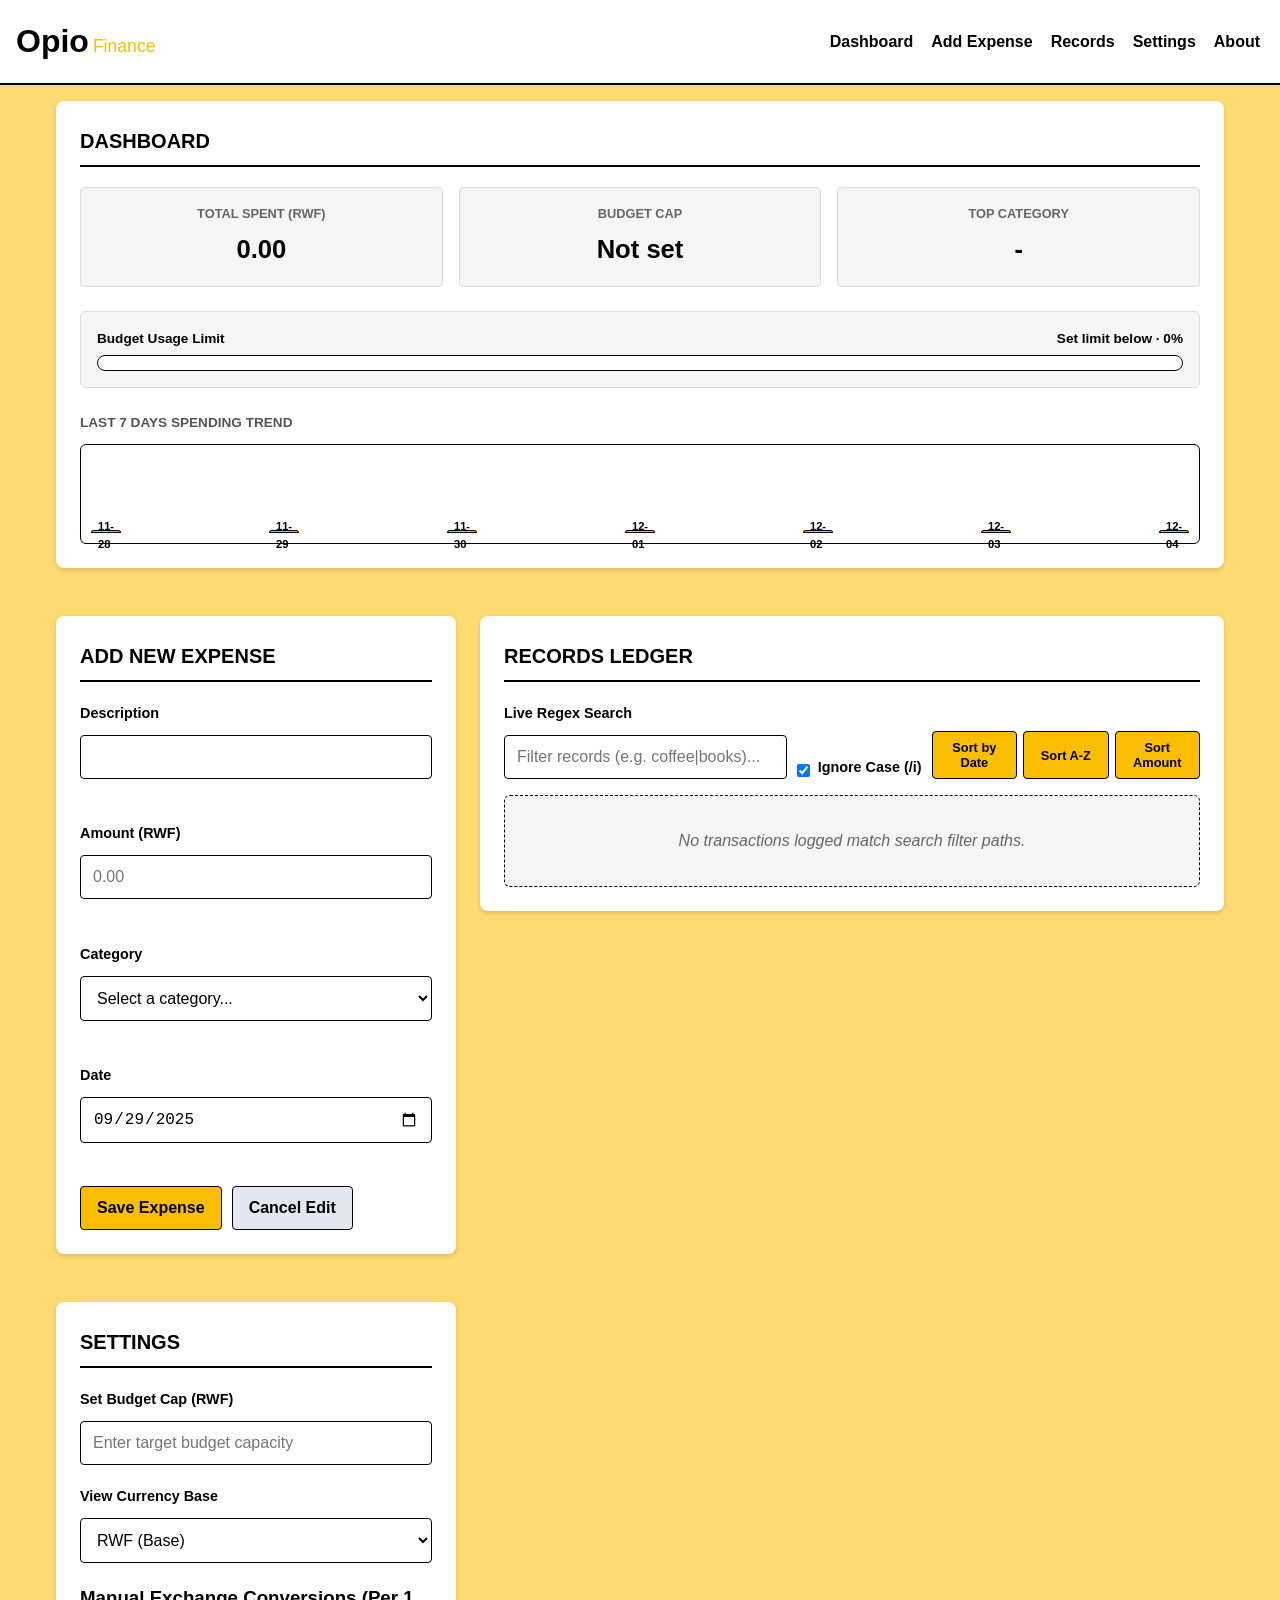
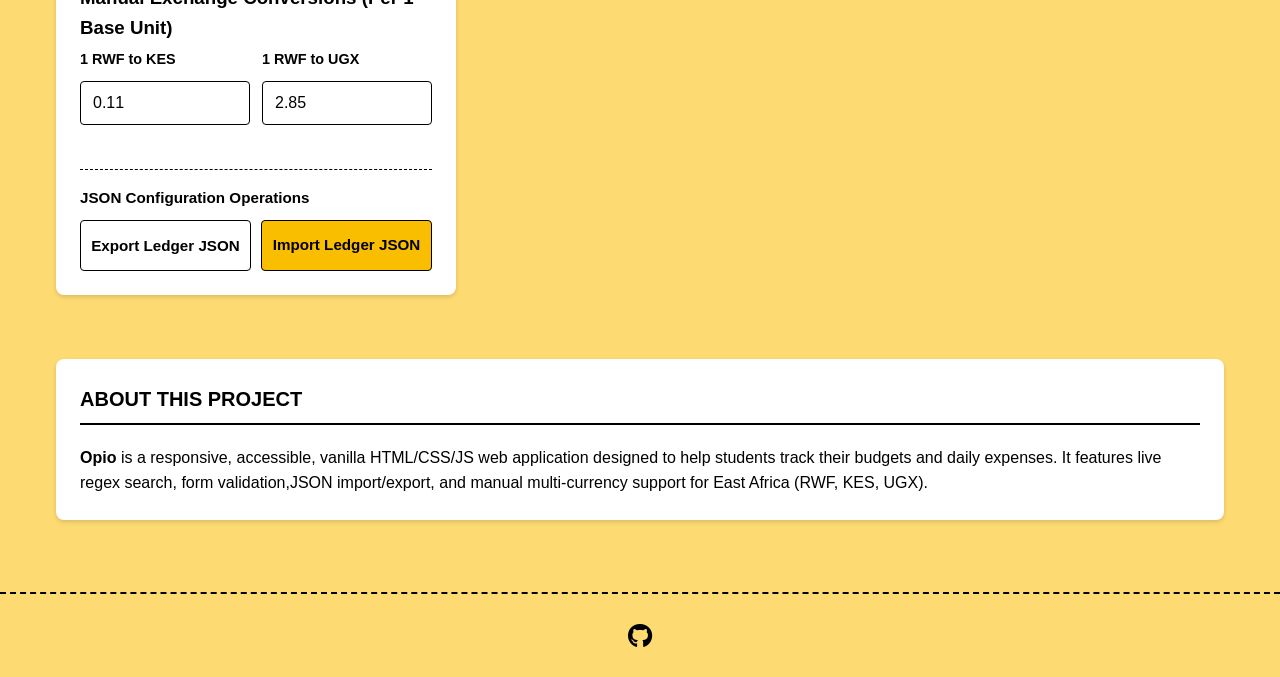
<file: index.html>
<!doctype html>
<html lang="en">
  <head>
    <meta charset="UTF-8" />
    <meta name="viewport" content="width=device-width, initial-scale=1.0" />
    <title>Opio Student Tracker</title>
    <link
      rel="stylesheet"
      href="https://cdnjs.cloudflare.com/ajax/libs/font-awesome/6.4.0/css/all.min.css"
    />
    <link rel="stylesheet" href="styles/styles.css" />
  </head>
  <body>
    <a href="#main-content" class="skip-link">Skip to main content</a>

    <div
      id="aria-assertive-announcer"
      class="sr-only"
      aria-live="assertive"
      role="alert"
    ></div>
    <div
      id="aria-polite-announcer"
      class="sr-only"
      aria-live="polite"
      role="status"
    ></div>

    <header>
      <h1>Opio<span>Finance</span></h1>
      <nav aria-label="Main Navigation">
        <ul class="nav-links">
          <li><a href="#dashboard">Dashboard</a></li>
          <li><a href="#add-expense">Add Expense</a></li>
          <li><a href="#records">Records</a></li>
          <li><a href="#settings">Settings</a></li>
          <li><a href="#about">About</a></li>
        </ul>
      </nav>
    </header>

    <main id="main-content">
      <!--Dashboard-->
      <section id="dashboard" aria-labelledby="dash-title">
        <h2 id="dash-title">Dashboard</h2>

        <div class="stats-grid">
          <div class="stat-card">
            <h3>
              Total Spent (<span class="active-currency-label">RWF</span>)
            </h3>
            <div id="stat-total-spent" class="stat-value">0.00</div>
          </div>
          <div class="stat-card">
            <h3>Budget Cap</h3>
            <div id="stat-budget-cap" class="stat-value">Not set</div>
          </div>
          <div class="stat-card">
            <h3>Top Category</h3>
            <div id="stat-top-category" class="stat-value">-</div>
          </div>
        </div>

        <div class="cap-progress-container">
          <div class="cap-header-row">
            <span>Budget Usage Limit</span>
            <span id="budget-live-status" role="status" aria-live="polite"
              >Set limit below · 0%</span
            >
          </div>
          <div class="progress-bar-rail">
            <div
              id="budget-progress-fill"
              class="progress-bar-fill"
              style="width: 0%"
            ></div>
          </div>
        </div>

        <div class="chart-outer-container" style="margin-top: 1.5rem">
          <h3>Last 7 days Spending Trend</h3>
          <div id="chart-pillar-row" class="trend-chart-canvas"></div>
        </div>
      </section>

      <aside class="sidebar-controls" aria-label="Expense Controls">
        <section id="add-expense" aria-labelledby="add-expense-heading">
          <h2 id="add-expense-heading">Add New Expense</h2>

          <form id="expense-form" novalidate>
            <div class="form-group">
              <label for="expense-desc">Description</label>
              <span id="desc-hint" class="sr-only"
                >Forbid leading/trailing spaces and dupicate words.</span
              >
              <input
                type="text"
                id="expense-desc"
                name="description"
                required
                aria-describedby="desc-hint expense-desc-error"
                autocomplete="off"
              />
              <div
                id="expense-desc-error"
                class="field-error-msg"
                role="alert"
                aria-live="assertive"
              ></div>
            </div>

            <div class="form-group">
              <label for="expense-amount">Amount (RWF)</label>
              <input
                type="number"
                id="expense-amount"
                name="amount"
                step="0.01"
                min="0.01"
                required
                aria-describedby="expense-amount-error"
                placeholder="0.00"
              />
              <div
                id="expense-amount-error"
                class="field-error-msg"
                role="alert"
                aria-live="assertive"
              ></div>
            </div>


            <div class="form-group">
              <label for="expense-category">Category</label>
              <select
                id="expense-category"
                name="category"
                required
                aria-describedby="expense-category-error"
                >
                <option value="" disabled selected>
                  Select a category...
                </option>
                <option value="Food">Food</option>
                <option value="Transport">Transport</option>
                <option value="Entertainment">Entertainment</option>
                <option value="Fees">Fees</option>
                <option value="Other">Other</option>
              </select>
              <div
                id="expense-category-error"
                class="field-error-msg"
                role="alert"
                aria-live="assertive"
              ></div>
            </div>

            <div class="form-group">
              <label for="expense-date">Date</label>
              <input
                type="date"
                id="expense-date"
                name="date"
                required
                aria-describedby="expense-date-error"
                value="2025-09-29"
              />
              <div
                id="expense-date-error"
                class="field-error-msg"
                role="alert"
                aria-live="assertive"
              ></div>
            </div>

            <div class="form-actions-row">
              <button type="submit" id="btn-save">Save Expense</button>
              <button type="button" id="btn-cancel" class="btn-secondary">
                Cancel Edit
              </button>
            </div>
          </form>
        </section>

        <section id="settings" aria-labelledby="settings-title">
          <h2 id="settings-title">Settings</h2>

          <div class="form-group">
            <label for="txt-budget-cap"
              >Set Budget Cap (<span class="active-currency-label">RWF</span
              >)</label
            >
            <input
              type="number"
              id="txt-budget-cap"
              placeholder="Enter target budget capacity"
            />
          </div>

          <div class="form-group">
            <label for="select-currency">View Currency Base</label>
            <select id="select-currency">
              <option value="RWF">RWF (Base)</option>
              <option value="KES">KES</option>
              <option value="UGX">UGX</option>
            </select>
          </div>

          <div class="currency-rates-matrix" style="margin-top: 1rem">
            <h3>Manual Exchange Conversions (Per 1 Base Unit)</h3>
            <div class="rates-grid-inputs">
              <div class="form-group">
                <label for="rate-rwf-kes">1 RWF to KES</label>
                <input
                  type="number"
                  id="rate-rwf-kes"
                  step="0.00001"
                  value="0.11"
                />
              </div>
              <div class="form-group">
                <label for="rate-rwf-ugx">1 RWF to UGX</label>
                <input
                  type="number"
                  id="rate-rwf-ugx"
                  step="0.00001"
                  value="2.85"
                />
              </div>
            </div>
          </div>

          <div class="backup-io-deck">
            <h3>JSON Configuration Operations</h3>
            <div class="io-button-group">
              <button type="button" id="btn-export-json" class="btn-accent">
                Export Ledger JSON
              </button>
              <label
                id="lbl-import-json"
                class="btn-custom-upload"
                for="file-import-json"
                tabindex="0"
                role="button"
                >Import Ledger JSON</label
              >
              <input
                type="file"
                id="file-import-json"
                accept=".json"
                class="sr-only"
              />
            </div>
            <span class="field-error-msg" id="io-status-msg" aria-live="polite">
            </span>
          </div>
        </section>
      </aside>

      <section id="records" aria-labelledby="records-title">
        <h2 id="records-title">Records Ledger</h2>

        <div class="controls">
          <div class="search-group">
            <label for="txt-search">Live Regex Search</label>
            <input
              type="text"
              id="txt-search"
              placeholder="Filter records (e.g. coffee|books)..."
            />
          </div>

          <div
            class="form-group"
            style="
              flex-direction: row;
              align-items: center;
              gap: 8px;
              margin-bottom: 0;
            "
          >
            <input type="checkbox" id="chk-case-insensitive" checked />
            <label for="chk-case-insensitive" style="margin-bottom: 0"
              >Ignore Case (/i)</label
            >
          </div>

          <div class="sort-actions">
            <button type="button" id="sort-date">Sort by Date</button>
            <button type="button" id="sort-desc">Sort A-Z</button>
            <button type="button" id="sort-amount">Sort Amount</button>
          </div>
        </div>

        <div class="records-data-grid" id="ledger-rows-target">
          <div class="empty-state-card">
            No transactions logged yet. Add your daily expenses to populate the
            tracker ledger.
          </div>
        </div>
      </section>

      <section id="about" aria-labelledby="about-title">
        <h2 id="about-title">About This Project</h2>
        <p class="about-description">
          <strong>Opio</strong> is a responsive, accessible, vanilla HTML/CSS/JS
          web application designed to help students track their budgets and
          daily expenses. It features live regex search, form validation,JSON
          import/export, and manual multi-currency support for East Africa (RWF,
          KES, UGX).
        </p>
      </section>
    </main>

    <footer>
      <div class="footer-socials">
        <a
          href="https://github.com/macharia782/opio_finance_tracker_summative"
          target="_blank"
          rel="noopener noreferrer"
          aria-label="GitHub Repository"
        >
          <i class="fa-brands fa-github fa-lg"></i>
        </a>
      </div>
    </footer>
    <script type="module" src="scripts/ui.js"></script>
  </body>
</html>
</file>
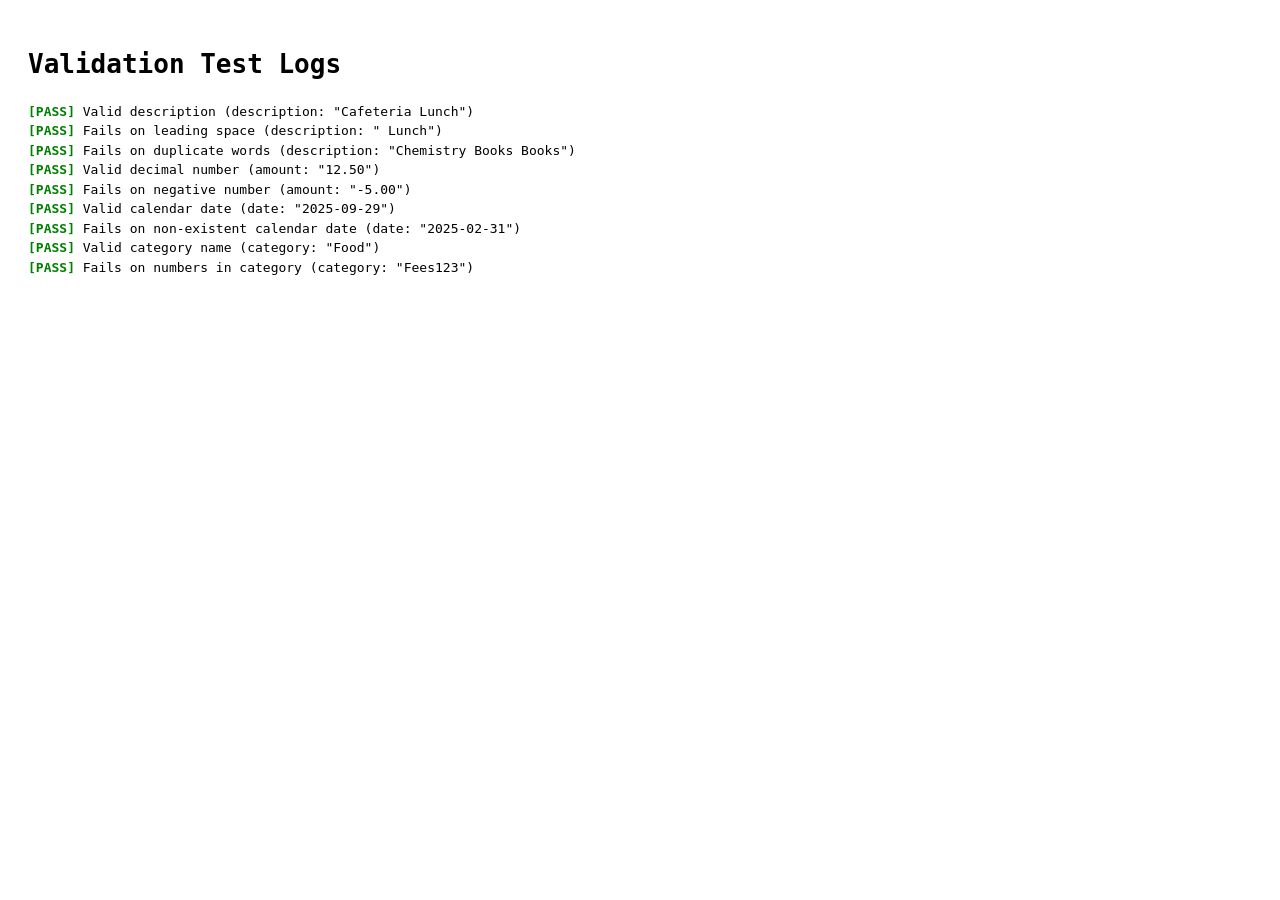
<file: tests.html>
<!DOCTYPE html>
<html lang="en">
<head>
    <meta charset="UTF-8">
    <title>Validation Tests</title>
    <style>
    body { font-family: monospace; padding: 20px; line-height: 1.5; }
    .pass { color: green; font-weight: bold; }
    .fail { color: red; font-weight: bold; }
  </style>
</head>
<body>
    <h1>Validation Test Logs</h1>
    <pre id="log-output"></pre>
    
    <script type="module">
        import { validateField } from './scripts/validators.js';

        const logBox = document.getElementById('log-output');

        function runTest(fieldName, input, expectedValid, label) {
            const result= validateField(fieldName, input);
            const passed = result.isValid === expectedValid;

            if (passed) {
                logBox.innerHTML += `<span class="pass">[PASS]</span> ${label} (${fieldName}: "${input}")\n`;
            }  else {
                logBox.innerHTML += `<span class="fail">[FAIL]</span> ${label} (${fieldName}: "${input}")\n`;
                logBox.innerHTML += `       ↳ Error: "${result.errorMsg}"\n\n`;
            }
        }

        //check description
        runTest('description', 'Cafeteria Lunch', true, 'Valid description');
        runTest('description', ' Lunch', false, 'Fails on leading space');
        runTest('description', 'Chemistry Books Books', false, 'Fails on duplicate words');

        //check amount
        runTest('amount', '12.50', true, 'Valid decimal number');
        runTest('amount', '-5.00', false, 'Fails on negative number');

        //check date
        runTest('date', '2025-09-29', true, 'Valid calendar date');
        runTest('date', '2025-02-31', false, 'Fails on non-existent calendar date');

        //check catergory
        runTest('category', 'Food', true, 'Valid category name');
        runTest('category', 'Fees123', false, 'Fails on numbers in category');

    </script>
</body>
</html>
</file>
<file: styles/styles.css>
:root {
    --primary-color: #FABE00; 
    --bg-color:  #FEDB72;
    --text-color: #000000;
    --card-bg: #FFFFFF;
    --border-color: #F5F5F5;
    --error-color: #EF4444;
    --transition-speed: 0.25s;
}

* {
    box-sizing: border-box;
    margin: 0;
    padding: 0;
}

body {
    font-family: Arial, sans-serif;
    background-color: var(--bg-color);
    color: var(--text-color);
    line-height: 1.6;
}

.skip-link {
    position: absolute;
    top: -50px;
    left: 10px;
    background: var(--text-color);
    color: var(--primary-color);
    padding: 8px 16px;
    z-index: 1000;
    text-decoration: none;
    font-weight: bold;
    border-radius: 4px;
    border: 1px solid var(--primary-color);
    transition: top var(--transition-speed) ease-in-out;
}

.skip-link:focus {
    top: 10px;
}

*:focus-visible {
    outline: 4px solid var(--text-color);
    outline-offset: 2px;
}

.sr-only {
    position: absolute;
    width: 1px;
    height: 1px;
    padding: 0;
    margin: -1px;
    overflow: hidden;
    border: 0;
}

header {
    background: var(--card-bg);
    padding: 1rem;
    border-bottom: 2px solid var(--text-color);
    text-align: center;
}

header h1 span {
    color: var(--primary-color);
    font-size: 1.1rem;
    display: inline-block;
    margin-left: 4px;
    font-weight: normal;
}

.nav-links {
    list-style: none;
    display: flex;
    flex-wrap: wrap;
    gap: 10px;
    justify-content: center;
    margin-top: 10px;
}

.nav-links a {
    text-decoration: none;
    color: var(--text-color);
    font-weight: bold;
    border-bottom: 2px solid transparent;
    padding: 2px 4px;
    transition: border-color var(--transition-speed) ease;
}

.nav-links a:hover {
    border-color: var(--primary-color);
}

main {
    padding: 1rem;
    max-width: 1200px;
    margin: 0 auto;
}

section {
    background: var(--card-bg);
    padding: 1.5rem;
    margin-bottom: 1.5rem;
    border-radius: 8px;
    box-shadow: 0 2px 5px rgba(0,0,0,0.15);
    transition: transform var(--transition-speed) ease;
}

section:hover {
    box-shadow: 2px 2px 0px var(--text-color);
    transition: transform 0.15s ease, box-shadow 0.15s ease;
}

h2 {
    margin-bottom: 1.25rem;
    border-bottom: 2px solid var(--text-color);
    padding-bottom: 0.5rem;
    text-transform: uppercase;
    font-size: 1.25rem;
}

.form-group {
    margin-bottom: 1.25rem;
    display: flex;
    flex-direction: column;
}

label {
    font-size: 0.9rem;
    font-weight: bold;
    margin-bottom: 5px;
}

input, select {
    padding: 0.75rem;
    border: 1px solid var(--text-color);
    border-radius: 4px;
    font-size: 1rem;
    margin-top: 5px;
    background-color: var(--card-bg);
    color: var(--text-color);
}

.field-error-msg {
    font-size: 0.85rem;
    font-weight: bold;
    color: var(--error-color);
    margin-top: 4px;
    min-height: 1.2rem;

}

.form-actions-row {
    display: flex;
    gap: 10px;
}

button {
    padding: 0.75rem 1rem;
    background: var(--primary-color);
    color: var(--text-color);
    border: 1px solid var(--text-color);
    border-radius: 4px;
    cursor: pointer;
    font-size: 1rem;
    font-weight: bold;
    text-align: center;
    transition: opacity var(--transition-speed) ease, background-color var(--transition-speed) ease;
}

button:hover {
    opacity: 0.9;
    background-color: #E2AD00;
}

.btn-secondary {
    background: #E2E8F0;
}

.stats-grid {
    display: flex;
    flex-direction: column;
    gap: 1rem;
}

.stat-card {
    background: var(--border-color);
    padding: 1rem;
    border-radius: 4px;
    text-align: center;
    border: 1px solid #DDD;
}

.stat-card h3 {
    font-size: 0.8rem;
    text-transform: uppercase;
    color: #666;
    margin-bottom: 4px;
}

.stat-value {
    font-size: 1.6rem;
    font-weight: bold;
    color: var(--text-color);
}

.controls {
    display: flex;
    flex-direction: column;
    gap: 10px;
}

.search-group {
    display: flex;
    flex-direction: column;
}

.sort-actions {
    display: flex;
    gap: 6px;
}

.sort-actions button {
    flex: 1;
    padding: 0.5rem;
    font-size: 0.8rem;
}

.records-data-grid {
    margin-top: 1rem;
}

.empty-state-card {
    text-align: center;
    padding: 2rem;
    color: #666;
    font-style: italic;
    background: var(--border-color);
    border-radius: 6px;
    border: 1px dashed var(--text-color);
}

footer {
    margin-top: 2rem;
    padding: 1.5rem 0;
    text-align: center;
    border-top: 2px dashed var(--text-color);
}

.footer-socials {
    display: flex;
    justify-content: center;
    gap: 15px;
    margin-top: 2px;
}

.footer-socials a {
    color: var(--text-color);
    text-decoration: none;
    font-size: 1.25rem;
    transition: opacity 0.15s ease-in-out;
}

.cap-progress-container {
    margin: 1.5rem 0; 
    background: var(--border-color);
    padding: 1rem;
    border-radius: 6px;
    border: 1px solid #DDD;
}

.cap-header-row {
    display: flex;
    justify-content: space-between;
    font-weight: bold;
    font-size: 0.85rem;
    margin-bottom: 6px;
}

.progress-bar-rail {
    background: var(--card-bg);
    height: 16px;
    border-radius: 8px;
    border: 1px solid var(--text-color);
    overflow: hidden;
}

.progress-bar-fill {
    background: var(--primary-color);
    height: 100%;
    width: 0%;
    transition: width 0.3s ease;
}

.progress-bar-fill.over-cap {
    background: var(--error-color);
}

.chart-outer-container h3 {
    font-size: 0.85rem;
    text-transform: uppercase;
    margin-bottom: 10px;
    color: #555;
}

.trend-chart-canvas {
    display: flex;
    align-items: flex-end;
    justify-content: space-between;
    height: 100px;
    background: var(--card-bg);
    border: 1px solid var(--text-color);
    padding: 10px;
    border-radius: 6px;
}

.chart-bar-pillar {
    background: var(--primary-color);
    width: 30px;
    border: 1px solid var(--text-color);
    border-top-left-radius: 3px;
    border-top-right-radius: 3px;
    position: relative;
    transition: height 0.3 ease;
}

.chart-bar-pillar:hover {
    background: var(--text-color);
}

.chart-bar-pillar::after {
    content: attr(data-label);
    position: absolute;
    bottom: -22px;
    left: 50%;
    transform: translateX(-50%);
    font-size: 0.7rem;
    font-weight: bold;
    color: var(--text-color);
}

.rates-grid-inputs {
    display: grid;
    grid-template-columns: repeat(2, minmax(0, 1fr));
    gap: 12px;
    margin-top: 5px;
}

.rates-grid-inputs .form-group {
    flex: none;
    width: 100%
}

.rates-grid-inputs input {
    width: 100;
    min-width:0;
    box-sizing: border-box;
}


   .backup-io-deck {
      margin-top: 1.5rem;
      border-top: 1px dashed var(--text-color);
      padding-top: 1rem;
    }

    .backup-io-deck h3 {
      font-size: 0.95rem;
      margin-bottom: 10px;
    }

.io-button-group {
    display: grid;
    grid-template-columns: 1fr 1fr;
    gap: 10px;
    width: 100%;
    margin-top: 8px;
}

.io-button-group button,
.io-button-group .btn-custom-upload {
    width: 100%;
    display: block;
    box-sizing: border-box;
    padding: 0.75rem 0.5rem;
    margin: 0;
    font-size: 0.95rem;
    font-weight: bold;
    text-align: center;
    cursor: pointer;
    border-radius: 4px;
}

.btn-accent {
    background: var(--card-bg);
    color: var(--text-color);
    border: 1px solid var(--text-color);
}

.btn-custom-upload {
    background: var(--primary-color);
    color: var(--text-color);
    border: 1px solid var(--text-color);
}

@media (min-width: 360px) {
  .controls {
    display: flex;
    flex-direction: column;
    gap: 10px;
  }
}

@media (min-width: 768px) {
  header {
    display: flex;
    justify-content: space-between;
    align-items: center;
  }

  .nav-links {
    margin-top: 0;
  }

  .stats-grid {
    flex-direction: row;
  }

  .stat-card {
    flex: 1;
  }

  .controls {
    flex-direction: row;
    justify-content: space-between;
    align-items: flex-end;
  }

  .search-group {
    flex: 1;
  }
}

@media (min-width: 1024px) {
    main {
        display: grid;
        grid-template-columns: 400px 1fr;
        gap: 1.5rem;
        align-items: start;
    }

    #dashboard {
        grid-column: 1 / -1;
    }

    .sidebar-controls {
        display: flex;
        flex-direction: column;
        gap: 1.5rem;
        grid-column: 1;
    }

    #records {
        grid-column: 2;
    }

    #about {
        grid-column: 1 / -1;
        margin-top: 1rem;
    }
}
</file>
